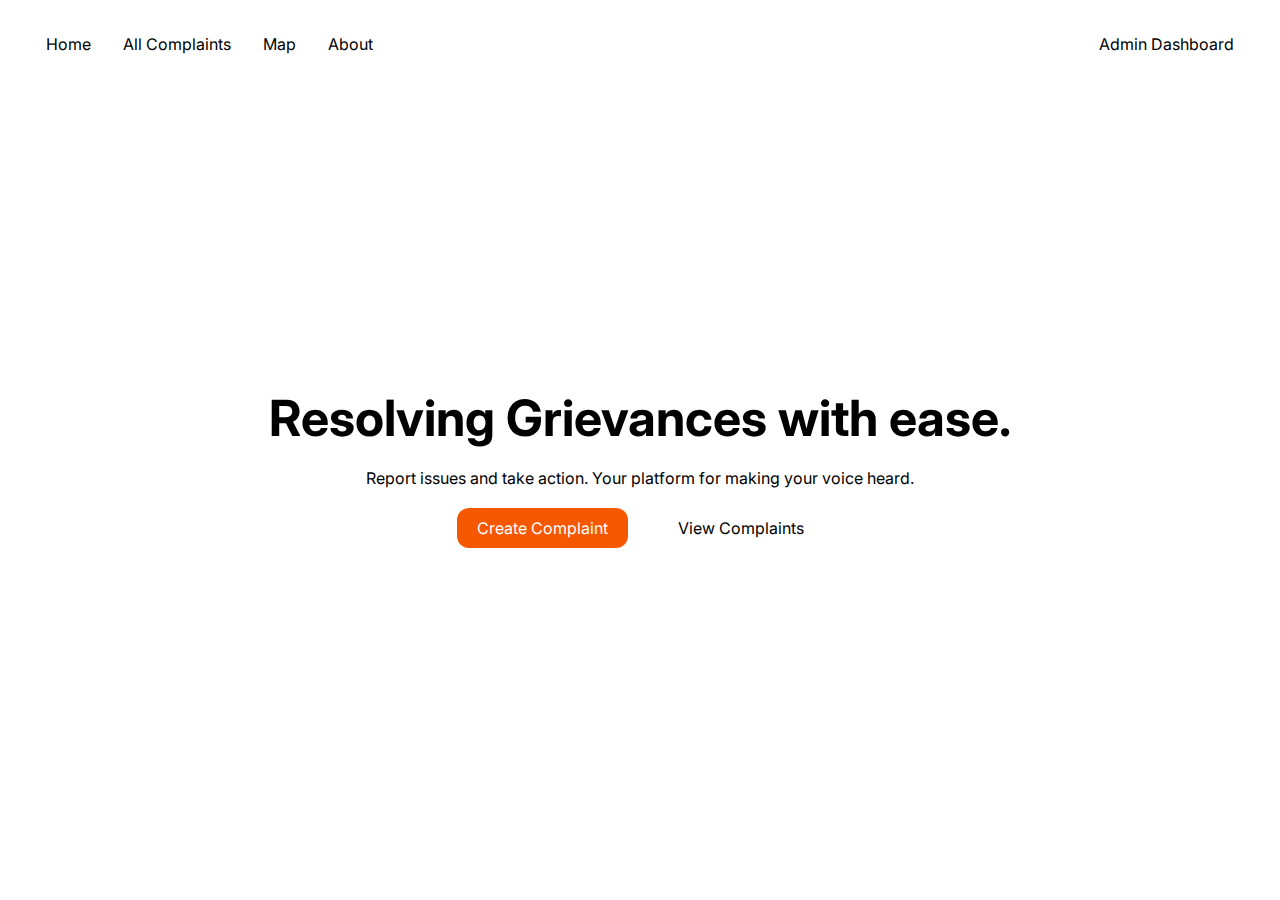
<file: index.html>
<!DOCTYPE html>
<html lang="en">
<head>
    <meta charset="UTF-8">
    <meta name="viewport" content="width=device-width, initial-scale=1.0">
    <title>Public Complaint System</title>
    <link
    href="https://fonts.googleapis.com/css2?family=Inter:wght@400;500;600&display=swap"
    rel="stylesheet"
  />
    <style>
        * {
            box-sizing: border-box;
            font-family: 'Inter', sans-serif;
            margin: 0;
            padding: 0;
        }

        .navbar {
            overflow: hidden;
            padding: 20px 30px;
        }

        .navbar a {
            float: left;
            display: block;
            color: black;
            text-align: center;
            padding: 14px 16px;
	    border-radius:5px;
            text-decoration: none;
        }

        .navbar a:hover {
            background-color: #ddd;
            color: black;
        }

        .main-content {
          display: flex;
          flex-direction: column;
          justify-content: center;
          align-items: center;
          height: 80vh;
          padding: 20px;
          margin: 20px;
        }

        .admin-dashboard-link {
            float: right;
        }

        .title {
            text-align: center;
            font-weight: bold;
            font-size: 50px;
        }
        a {
          display: block;
          text-decoration: none;
        }
        .button {
          padding: 10px 20px;
          border-radius: 12px;
          font-size: 16px;
          border: none;
          color: #000;
          text-decoration: none;
        }

        .button:hover {
          cursor: pointer;
          background-color: #ff7221;
        }
        
        .buttons-container {
          display: flex;
          justify-content: center;
          gap: 30px;
          width: 50%;
        }
        
        .primary {
          background-color: #F55800;
          color: white;
        }
    </style>
</head>
<body>
    <div class="navbar">

        <a href="#home">Home</a>
        <a href="/public-complaints/all">All Complaints</a>
        <a href="/public-complaints/map">Map</a>
        <a href="#about">About</a>
        <div class="admin-dashboard-link">
            <a href="/public-complaints/admin/dashboard">Admin Dashboard</a>
        </div>
    </div>

    <div class="main-content">
        <h1 class="title"><centre>Resolving Grievances with ease.</centre></h1></br>
        <p><centre>Report issues and take action. Your platform for making your voice heard.</cente</p></br></br>
        <div class="buttons-container">
          <a href="/public-complaints/new-complaint" type="button" class="primary button">Create Complaint</a>
          <a class="button" href="/public-complaints/all">View Complaints</a>
        </div>
          
    </div>
</body>
</html>
</file>
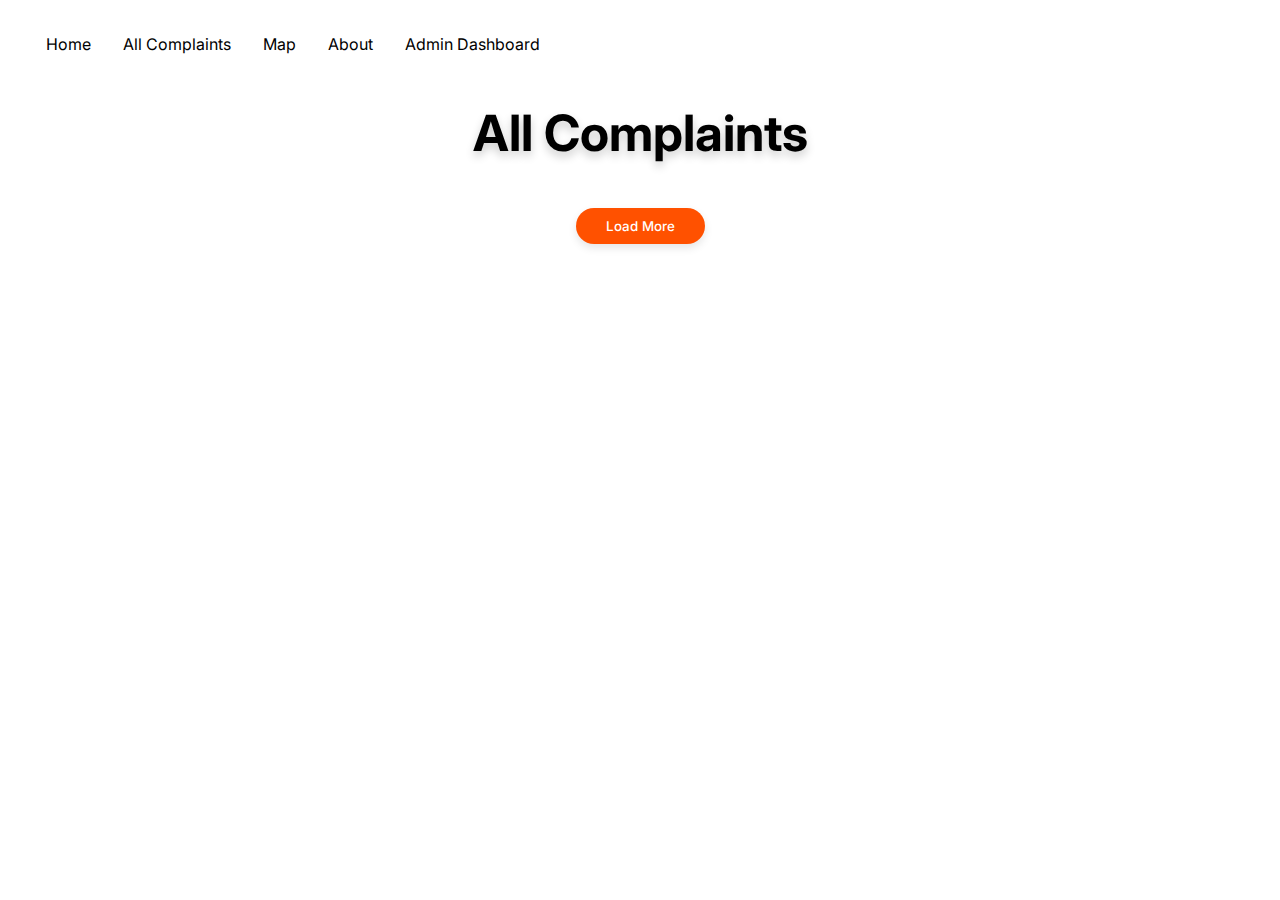
<file: all/index.html>
<!DOCTYPE html>
<html lang="en">
  <head>
    <meta charset="UTF-8" />
    <meta http-equiv="X-UA-Compatible" content="IE=edge" />
    <meta name="viewport" content="width=device-width, initial-scale=1.0" />
    <title>All Complaints</title>
    <link rel="stylesheet" href="style.css" />
  </head>
  <body>
    <div class="navbar">
      <a href="#home">Home</a>
      <a href="/public-complaints/all">All Complaints</a>
      <a href="/public-complaints/map">Map</a>
      <a href="#about">About</a>
      <div class="admin-dashboard-link">
        <a href="/public-complaints/admin/dashboard">Admin Dashboard</a>
      </div>
    </div>
    <div class="container">
      <h1 class="heading">All Complaints</h1>
      <div id="complaints-container" class="box-container">
        <!-- Complaints will be dynamically added here -->
      </div>
      <div id="load-more-container">
        <button id="load-more-btn">Load More</button>
      </div>
    </div>
    <script src="https://code.jquery.com/jquery-3.6.0.min.js"></script>
    <script src="script.js"></script>
  </body>
</html>
</file>
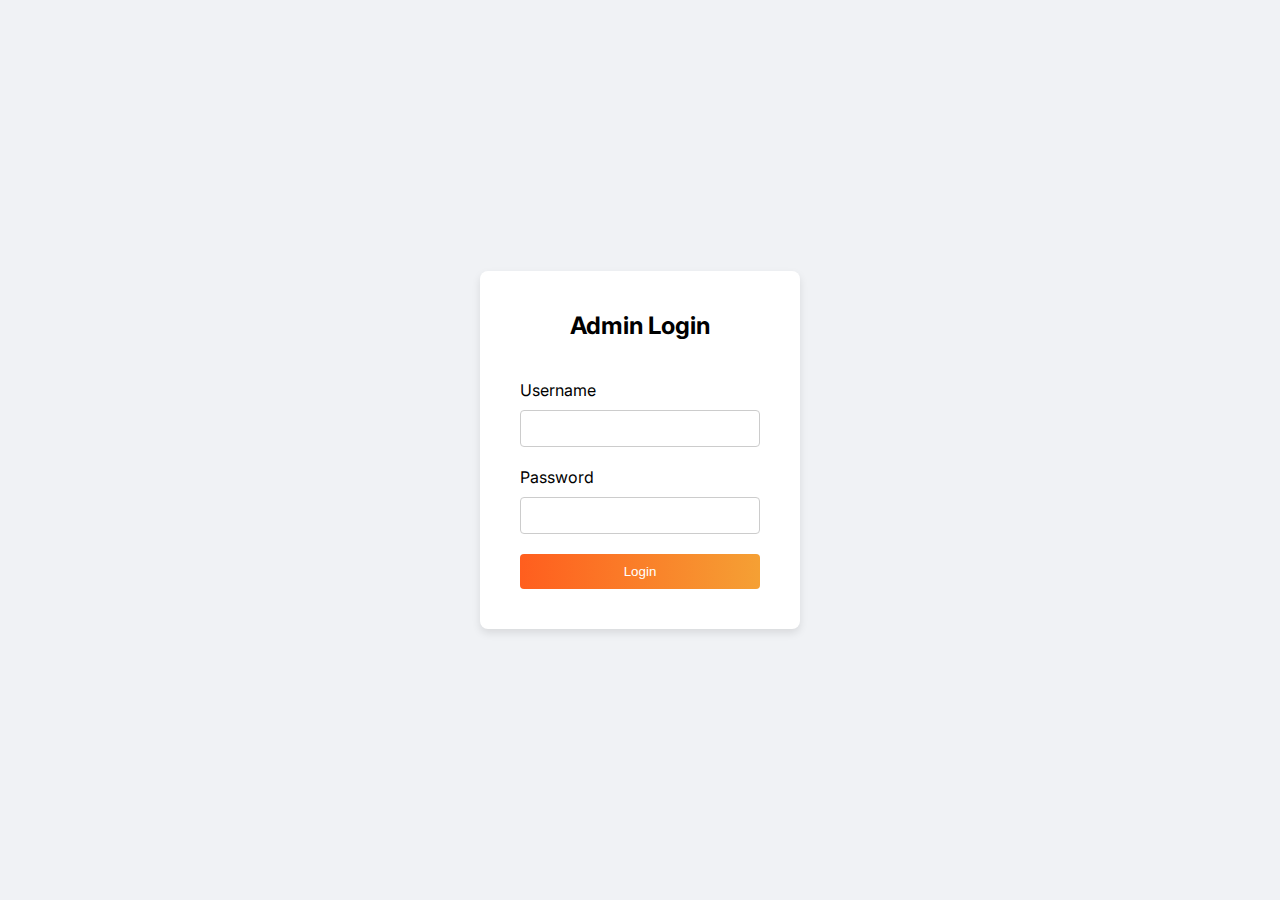
<file: admin/dashboard/login/index.html>
<!DOCTYPE html>
<html lang="en">
  <head>
    <meta charset="UTF-8" />
    <meta name="viewport" content="width=device-width, initial-scale=1.0" />
    <title>Admin Login</title>
    <link
      href="https://fonts.googleapis.com/css2?family=Inter:wght@400;500;600&display=swap"
      rel="stylesheet"
    />
    <link rel="stylesheet" href="style.css" />
  </head>
  <body>
    <div class="login-container">
      <form class="login-form" action="login.php" method="POST">
        <h2>Admin Login</h2>
        <div class="form-group">
          <label for="username">Username</label>
          <input type="text" id="username" name="username" required />
        </div>
        <div class="form-group">
          <label for="password">Password</label>
          <input type="password" id="password" name="password" required />
        </div>
        <button type="submit">Login</button>
      </form>
    </div>
  </body>
</html>
</file>
<file: all/style.css>
@import url('https://fonts.googleapis.com/css2?family=Inter:wght@100;200;300;400;500;600;700&display=swap');

* {
  font-family: 'Inter', sans-serif;
  margin: 0;
  padding: 0;
  box-sizing: border-box;
}

body {
  background-color: #ffffff;
  text-decoration: none;
}

.navbar {
  overflow: hidden;
  padding: 20px 30px;
}

.navbar a {
  float: left;
  display: block;
  color: black;
  text-align: center;
  padding: 14px 16px;
  border-radius: 5px;
  text-decoration: none;
}

.navbar a:hover {
  background-color: #ddd;
  color: black;
}
.container {
  background: linear-gradient(45deg, hwb(0 100% 0%), rgb(255, 255, 255));
  padding: 15px 9%;
  padding-bottom: 100px;
}

.container .heading {
  text-align: center;
  padding-bottom: 15px;
  color: black;
  text-shadow: 0 5px 10px rgba(0, 0, 0, 0.2);
  font-size: 50px;
}

.container .box-container {
  display: grid;
  grid-template-columns: repeat(auto-fit, minmax(270px, 1fr));
  gap: 15px;
}

.container .box-container .box {
  box-shadow: 0 5px 10px rgba(0, 0, 0, 0.2);
  border-radius: 5px;
  background: #fff;
  text-align: left;
  padding: 30px 20px;
  transition: 0.3s;
  cursor: pointer;
}

.container .box-container .box:hover {
  scale: 1.05;
}

.container .box-container .box h3 {
  color: black;
  font-size: 22px;
  padding: 10px 0;
}

.container .box-container .box h2,
.container .box-container .box p {
  color: #444;
  font-size: 12px;
  padding: 5px 0;
}

.container .box-container .box p.status-resolved {
  color: #28a745; /* Green color for resolved status */
}

#load-more-container {
  text-align: center;
  margin-top: 30px;
}

#load-more-btn {
  outline: none;
  border: none;
  padding: 10px 30px;
  background-color: #ff5100; /* Blue background */
  color: #fff;
  font-weight: 500;
  border-radius: 20px; /* Rounded corners */
  box-shadow: 0 4px 8px rgba(0, 0, 0, 0.1); /* Subtle shadow */
  transition: background-color 0.3s, box-shadow 0.3s;
}

#load-more-btn:hover {
  background-color: #b33300; /* Darker blue on hover */
  box-shadow: 0 6px 12px rgba(0, 0, 0, 0.15); /* More pronounced shadow on hover */
  transform: translateY(-2px); /* Slightly raise the button */
}

@media (max-width: 768px) {
  .container {
    padding: 20px;
  }
}
</file>
<file: admin/dashboard/login/style.css>
* {
  margin: 0;
  padding: 0;
  box-sizing: border-box;
}

body {
  font-family: 'Inter', sans-serif;
  display: flex;
  justify-content: center;
  align-items: center;
  height: 100vh;
  background-color: #f0f2f5;
}

.login-form {
  width: 100%;
  max-width: 400px;
  display: flex;
  flex-direction: column;
  justify-content: center;
  align-items: center;
  gap: 20px;
}

.login-container {
  background-color: #ffffff;
  width: 320px;
  padding: 40px;
  border-radius: 8px;
  box-shadow: 0 4px 8px rgba(0, 0, 0, 0.1);
}

.login-form h2 {
  margin-bottom: 20px;
  text-align: center;
}

.form-group {
  width: 100%;
  display: flex;
  flex-direction: column;
  gap: 10px;
}
.form-group input {
  display: flex;
  width: 100%;
  max-width: 100%;
  padding: 10px;
  border: 1px solid #ccc;
  border-radius: 4px;
}

button {
  width: 100%;
  padding: 10px;
  border: none;
  border-radius: 4px;
  background-image: linear-gradient(to right, #ff5e1e, #f5a034);
  color: white;
  cursor: pointer;
  font-weight: 500;
}

button:hover {
  background-image: linear-gradient(to right, #e57520, #e59220);
}
</file>
